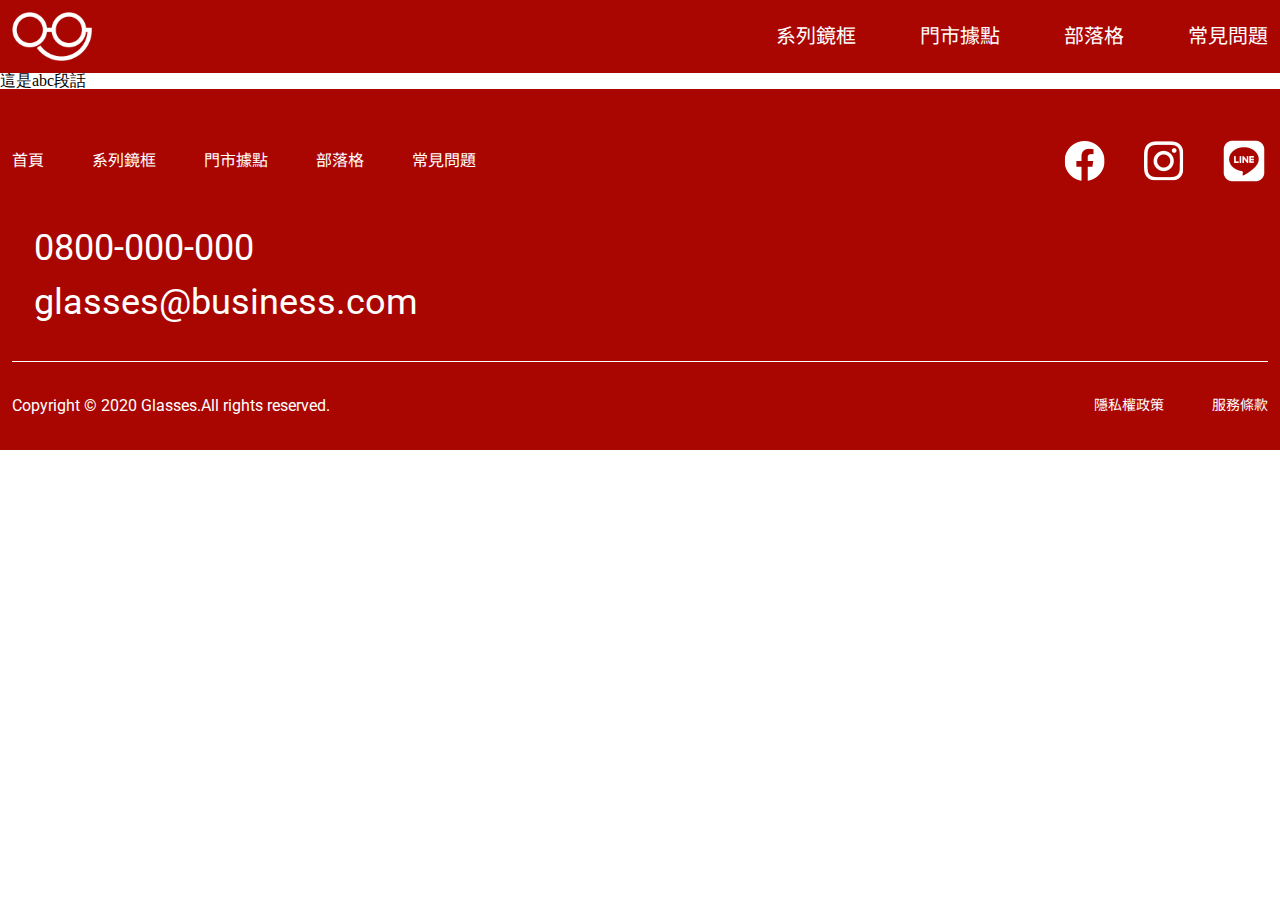
<file: index.html>
<!DOCTYPE html>
<html lang="en">

<head>
  <meta charset="UTF-8">
  <meta name="viewport" content="width=device-width, initial-scale=1.0">
  <meta http-equiv="X-UA-Compatible" content="ie=edge">
  <title>首頁</title>
  <link rel="stylesheet" href="./assets/style/all.css">
  <link rel="stylesheet" href="https://cdnjs.cloudflare.com/ajax/libs/font-awesome/6.1.1/css/all.min.css" integrity="sha512-KfkfwYDsLkIlwQp6LFnl8zNdLGxu9YAA1QvwINks4PhcElQSvqcyVLLD9aMhXd13uQjoXtEKNosOWaZqXgel0g==" crossorigin="anonymous" referrerpolicy="no-referrer">
</head>

<body>
  <header class="header">
    <div class="navbar container">
      <div class="icon"><img src="assets/images/logo-white.png" alt="logo"></div>
      <ul class="menu">
        <li><a href="#">系列鏡框</a></li>
        <li><a href="#">門市據點</a></li>
        <li><a href="#">部落格</a></li>
        <li><a href="./QA.html">常見問題</a></li>
      </ul>
    </div>
  
  </header>

  
<h1>
  這是abc段話
</h1>



  <footer class="footer">
    <div class="linkbar container">
      <ul class="pagelink">
        <li><a href="#">首頁</a></li>
        <li><a href="#">系列鏡框</a></li>
        <li><a href="#">門市據點</a></li>
        <li><a href="#">部落格</a></li>
        <li><a href="#">常見問題</a></li>
      </ul>
      <ul class="socialmedia">
        <li><a href="#"><img src="./assets/images/ic-social-fb.png" alt="Facebook"></a></li>
        <li><a href="#"><img src="./assets/images/ic_social_ig.png" alt="Instagram"></a></li>
        <li><a href="#"><img src="./assets/images/ic_social_line.png" alt="Line"></a></li>
      </ul>
    </div>
    <div class="contact container">
      <div class="contact-text">
        <p><i class="fa-solid fa-phone"></i><a href="tel:+0800-000-000">0800-000-000</a></p>
        <p><i class="fa-regular fa-envelope"></i><a href="mailto:glasses@business.com">glasses@business.com</a></p>
      </div>
      <ul class="socialmedia">
        <li><a href="#"><img src="./assets/images/ic-social-fb.png" alt="Facebook"></a></li>
        <li><a href="#"><img src="./assets/images/ic_social_ig.png" alt="Instagram"></a></li>
        <li><a href="#"><img src="./assets/images/ic_social_line.png" alt="Line"></a></li>
      </ul>
    </div>
    <div class="copyright container">
      <p>Copyright © 2020 Glasses.All rights reserved.</p>
      <ul>
        <li><a href="#">隱私權政策</a></li>
        <li><a href="#">服務條款</a></li>
      </ul>
    </div>
    <div class="copyright-mobile container">
      <ul>
        <li>Copyright © 2020 Glasses.All rights reserved.</li>
        <li><a href="#">隱私權政策</a></li>
        <li><a href="#">服務條款</a></li>
      </ul>
    </div>
  </footer>
  <script src="./assets/js/vendors.js"></script>
  <script src="./assets/js/all.js"></script>
</body>

</html>
</file>
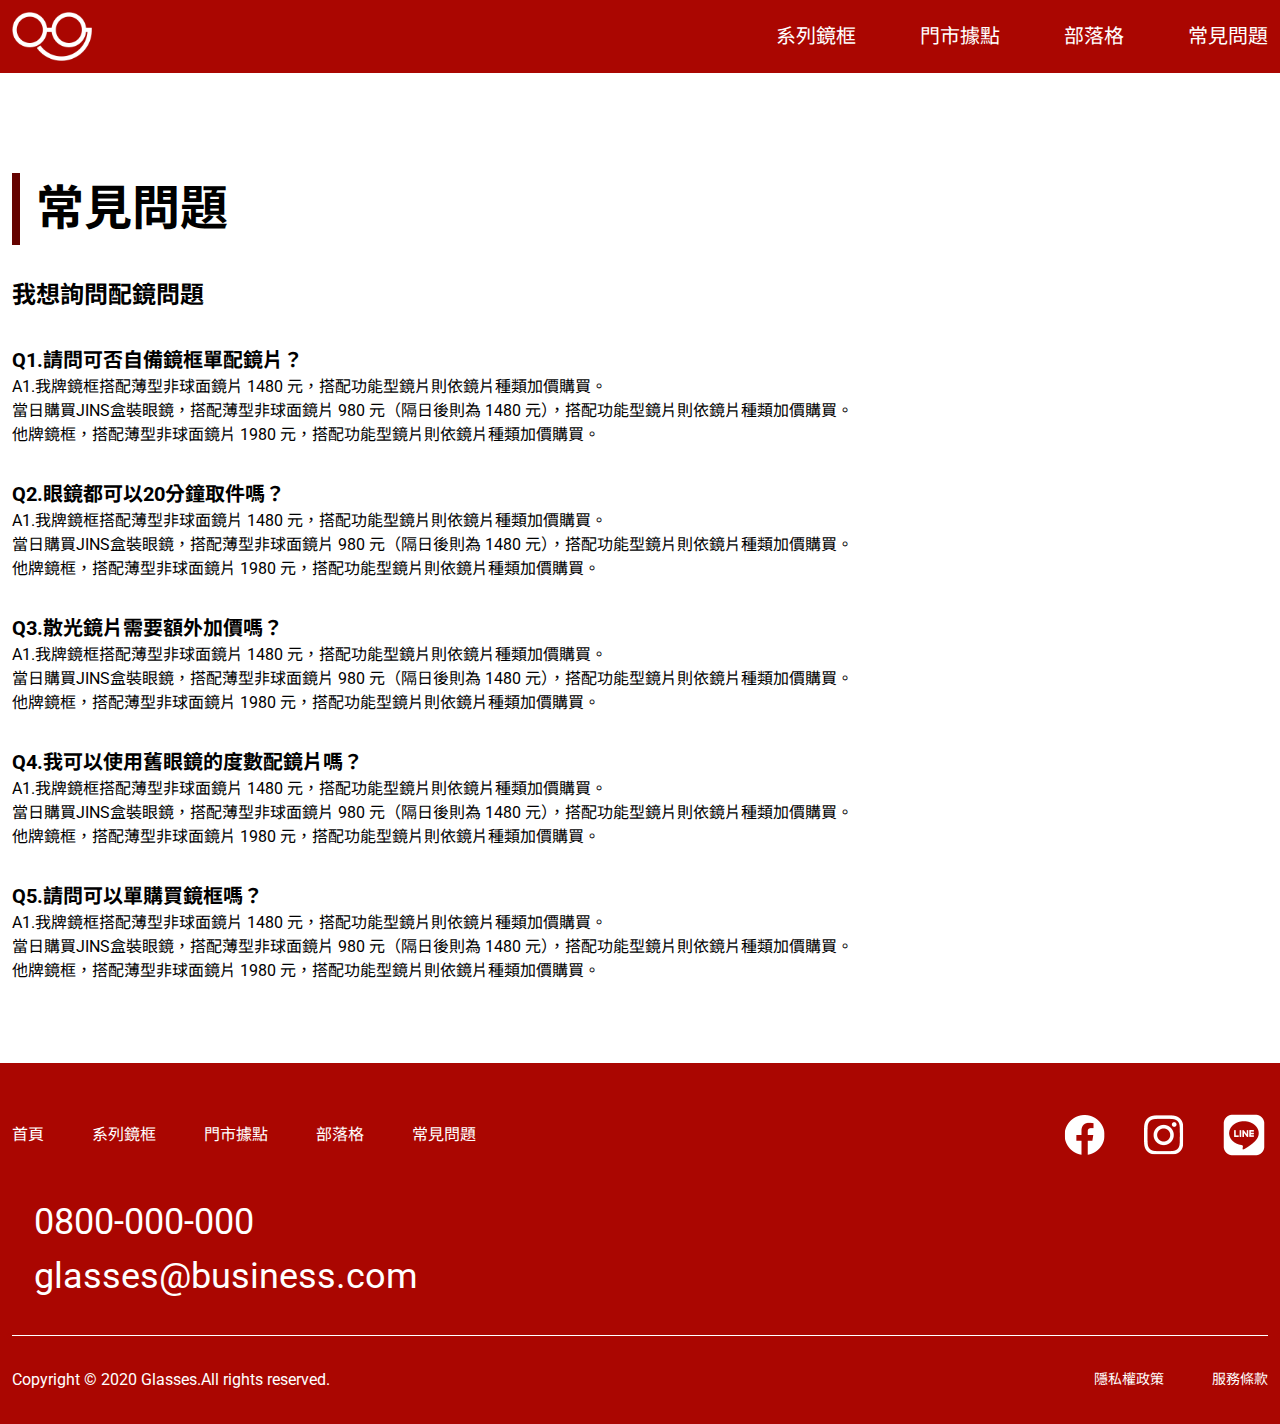
<file: QA.html>
<!DOCTYPE html>
<html lang="en">

<head>
  <meta charset="UTF-8">
  <meta name="viewport" content="width=device-width, initial-scale=1.0">
  <meta http-equiv="X-UA-Compatible" content="ie=edge">
  <title>QA</title>
  <link rel="stylesheet" href="./assets/style/all.css">
  <link rel="stylesheet" href="https://cdnjs.cloudflare.com/ajax/libs/font-awesome/6.1.1/css/all.min.css" integrity="sha512-KfkfwYDsLkIlwQp6LFnl8zNdLGxu9YAA1QvwINks4PhcElQSvqcyVLLD9aMhXd13uQjoXtEKNosOWaZqXgel0g==" crossorigin="anonymous" referrerpolicy="no-referrer">
</head>

<body>
  <header class="header">
    <div class="navbar container">
      <div class="icon"><img src="assets/images/logo-white.png" alt="logo"></div>
      <ul class="menu">
        <li><a href="#">系列鏡框</a></li>
        <li><a href="#">門市據點</a></li>
        <li><a href="#">部落格</a></li>
        <li><a href="./QA.html">常見問題</a></li>
      </ul>
    </div>
  
  </header>

  <div class="QA container">
    <h2 >常見問題</h2>
    <p class="ask">我想詢問配鏡問題</p>
    <ul class="QAlist">
        <li>
            <h3>Q1.請問可否自備鏡框單配鏡片？</h3>
            <p>A1.我牌鏡框搭配薄型非球面鏡片 1480 元，搭配功能型鏡片則依鏡片種類加價購買。<br>當日購買JINS盒裝眼鏡，搭配薄型非球面鏡片 980 元（隔日後則為 1480 元），搭配功能型鏡片則依鏡片種類加價購買。<br>他牌鏡框，搭配薄型非球面鏡片 1980 元，搭配功能型鏡片則依鏡片種類加價購買。</p>
        </li>
        <li>
            <h3>Q2.眼鏡都可以20分鐘取件嗎？</h3>
            <p>A1.我牌鏡框搭配薄型非球面鏡片 1480 元，搭配功能型鏡片則依鏡片種類加價購買。<br>當日購買JINS盒裝眼鏡，搭配薄型非球面鏡片 980 元（隔日後則為 1480 元），搭配功能型鏡片則依鏡片種類加價購買。<br>他牌鏡框，搭配薄型非球面鏡片 1980 元，搭配功能型鏡片則依鏡片種類加價購買。</p>
        </li>
        <li>
            <h3>Q3.散光鏡片需要額外加價嗎？</h3>
            <p>A1.我牌鏡框搭配薄型非球面鏡片 1480 元，搭配功能型鏡片則依鏡片種類加價購買。<br>當日購買JINS盒裝眼鏡，搭配薄型非球面鏡片 980 元（隔日後則為 1480 元），搭配功能型鏡片則依鏡片種類加價購買。<br>他牌鏡框，搭配薄型非球面鏡片 1980 元，搭配功能型鏡片則依鏡片種類加價購買。</p>
        </li>
        <li>
            <h3>Q4.我可以使用舊眼鏡的度數配鏡片嗎？</h3>
            <p>A1.我牌鏡框搭配薄型非球面鏡片 1480 元，搭配功能型鏡片則依鏡片種類加價購買。<br>當日購買JINS盒裝眼鏡，搭配薄型非球面鏡片 980 元（隔日後則為 1480 元），搭配功能型鏡片則依鏡片種類加價購買。<br>他牌鏡框，搭配薄型非球面鏡片 1980 元，搭配功能型鏡片則依鏡片種類加價購買。</p>
        </li>
        <li>
            <h3>Q5.請問可以單購買鏡框嗎？</h3>
            <p>A1.我牌鏡框搭配薄型非球面鏡片 1480 元，搭配功能型鏡片則依鏡片種類加價購買。<br>當日購買JINS盒裝眼鏡，搭配薄型非球面鏡片 980 元（隔日後則為 1480 元），搭配功能型鏡片則依鏡片種類加價購買。<br>他牌鏡框，搭配薄型非球面鏡片 1980 元，搭配功能型鏡片則依鏡片種類加價購買。</p>
        </li>
</div>
</ul>


  <footer class="footer">
    <div class="linkbar container">
      <ul class="pagelink">
        <li><a href="#">首頁</a></li>
        <li><a href="#">系列鏡框</a></li>
        <li><a href="#">門市據點</a></li>
        <li><a href="#">部落格</a></li>
        <li><a href="#">常見問題</a></li>
      </ul>
      <ul class="socialmedia">
        <li><a href="#"><img src="./assets/images/ic-social-fb.png" alt="Facebook"></a></li>
        <li><a href="#"><img src="./assets/images/ic_social_ig.png" alt="Instagram"></a></li>
        <li><a href="#"><img src="./assets/images/ic_social_line.png" alt="Line"></a></li>
      </ul>
    </div>
    <div class="contact container">
      <div class="contact-text">
        <p><i class="fa-solid fa-phone"></i><a href="tel:+0800-000-000">0800-000-000</a></p>
        <p><i class="fa-regular fa-envelope"></i><a href="mailto:glasses@business.com">glasses@business.com</a></p>
      </div>
      <ul class="socialmedia">
        <li><a href="#"><img src="./assets/images/ic-social-fb.png" alt="Facebook"></a></li>
        <li><a href="#"><img src="./assets/images/ic_social_ig.png" alt="Instagram"></a></li>
        <li><a href="#"><img src="./assets/images/ic_social_line.png" alt="Line"></a></li>
      </ul>
    </div>
    <div class="copyright container">
      <p>Copyright © 2020 Glasses.All rights reserved.</p>
      <ul>
        <li><a href="#">隱私權政策</a></li>
        <li><a href="#">服務條款</a></li>
      </ul>
    </div>
    <div class="copyright-mobile container">
      <ul>
        <li>Copyright © 2020 Glasses.All rights reserved.</li>
        <li><a href="#">隱私權政策</a></li>
        <li><a href="#">服務條款</a></li>
      </ul>
    </div>
  </footer>
  <script src="./assets/js/vendors.js"></script>
  <script src="./assets/js/all.js"></script>
</body>

</html>
</file>
<file: assets/style/all.css>
/* http://meyerweb.com/eric/tools/css/reset/ 
   v2.0 | 20110126
   License: none (public domain)
*/
@import url("https://fonts.googleapis.com/css2?family=Noto+Sans+TC:wght@400;500;700&display=swap");
@import url("https://fonts.googleapis.com/css2?family=Noto+Sans+TC:wght@400;500;700&family=Roboto:wght@400;900&display=swap");
html, body, div, span, applet, object, iframe,
h1, h2, h3, h4, h5, h6, p, blockquote, pre,
a, abbr, acronym, address, big, cite, code,
del, dfn, em, img, ins, kbd, q, s, samp,
small, strike, strong, sub, sup, tt, var,
b, u, i, center,
dl, dt, dd, ol, ul, li,
fieldset, form, label, legend,
table, caption, tbody, tfoot, thead, tr, th, td,
article, aside, canvas, details, embed,
figure, figcaption, footer, header, hgroup,
menu, nav, output, ruby, section, summary,
time, mark, audio, video {
  margin: 0;
  padding: 0;
  border: 0;
  font-size: 100%;
  font: inherit;
  vertical-align: baseline; }

/* HTML5 display-role reset for older browsers */
article, aside, details, figcaption, figure,
footer, header, hgroup, menu, nav, section {
  display: block; }

body {
  line-height: 1; }

ol, ul {
  list-style: none; }

blockquote, q {
  quotes: none; }

blockquote:before, blockquote:after,
q:before, q:after {
  content: '';
  content: none; }

table {
  border-collapse: collapse;
  border-spacing: 0; }

img {
  display: block;
  max-width: 100%;
  height: auto; }

*, *:before, *:after {
  -webkit-box-sizing: border-box;
          box-sizing: border-box; }

.container {
  max-width: 1320px;
  margin: 0 auto;
  padding: 0 12px; }
  @media (max-width: 992px) {
    .container {
      max-width: 720px; } }
  @media (max-width: 767px) {
    .container {
      max-width: 100%; } }

.header {
  background-color: #AA0601; }
  .header .navbar {
    display: -webkit-box;
    display: -ms-flexbox;
    display: flex;
    -webkit-box-pack: justify;
        -ms-flex-pack: justify;
            justify-content: space-between;
    -webkit-box-align: center;
        -ms-flex-align: center;
            align-items: center; }
    @media (max-width: 767px) {
      .header .navbar {
        -webkit-box-orient: vertical;
        -webkit-box-direction: normal;
            -ms-flex-direction: column;
                flex-direction: column;
        -webkit-box-align: center;
            -ms-flex-align: center;
                align-items: center; } }
  @media (max-width: 767px) {
    .header .container {
      max-width: 100%;
      padding: 0; } }
  .header img {
    width: 80px;
    padding: 12px 0; }
  .header .menu {
    display: -webkit-box;
    display: -ms-flexbox;
    display: flex; }
    .header .menu li {
      margin-left: 64px; }
    .header .menu a {
      display: block;
      text-decoration: none;
      color: #FFFF;
      font-family: "Roboto", "Noto Sans TC", sans-serif;
      font-size: 20px;
      line-height: 1.5; }
      .header .menu a:hover {
        color: gray; }
    @media (max-width: 767px) {
      .header .menu {
        width: 100%;
        -ms-flex-wrap: wrap;
            flex-wrap: wrap; }
        .header .menu li {
          padding: 12px 0px;
          width: 50%;
          margin-left: 0px;
          border: 1px solid #FFFF; }
          .header .menu li a {
            font-size: 16px;
            text-align: center; } }

.footer {
  background-color: #AA0601;
  padding-top: 48px;
  padding-bottom: 32px; }
  .footer .linkbar {
    display: -webkit-box;
    display: -ms-flexbox;
    display: flex;
    -webkit-box-align: center;
        -ms-flex-align: center;
            align-items: center;
    -webkit-box-pack: justify;
        -ms-flex-pack: justify;
            justify-content: space-between;
    margin-bottom: 36px; }
  .footer .pagelink {
    display: -webkit-box;
    display: -ms-flexbox;
    display: flex;
    -webkit-box-pack: justify;
        -ms-flex-pack: justify;
            justify-content: space-between; }
    .footer .pagelink li {
      margin-right: 48px; }
      @media (max-width: 996px) {
        .footer .pagelink li {
          margin-right: 30px; } }
    .footer .pagelink a {
      font-family: "Roboto", "Noto Sans TC", sans-serif;
      font-size: 16px;
      line-height: 24px;
      font-weight: regular;
      text-decoration: none;
      color: #FFFFFF; }
      .footer .pagelink a:hover {
        color: gray; }
  .footer .socialmedia {
    display: -webkit-box;
    display: -ms-flexbox;
    display: flex; }
    .footer .socialmedia li {
      margin-left: 32px; }
      @media (max-width: 767px) {
        .footer .socialmedia li {
          margin-left: 8px; } }
      .footer .socialmedia li a {
        display: block; }
        .footer .socialmedia li a:hover {
          opacity: 0.5; }
      .footer .socialmedia li img {
        width: 48px; }
      @media (max-width: 996px) {
        .footer .socialmedia li img {
          width: 40px; } }
  @media (max-width: 767px) {
    .footer .linkbar {
      display: none; } }
  .footer .contact .socialmedia {
    display: none; }
  .footer .contact-text {
    padding-bottom: 32px;
    margin-bottom: 32px;
    border-bottom: 1px solid #ffffff; }
    .footer .contact-text a {
      text-decoration: none;
      color: #FFFFFF; }
      .footer .contact-text a:hover {
        opacity: 0.5; }
    .footer .contact-text .fa-phone, .footer .contact-text .fa-envelope {
      color: #FFFFFF;
      margin-right: 22px; }
      @media (max-width: 767px) {
        .footer .contact-text .fa-phone, .footer .contact-text .fa-envelope {
          margin-right: 10px; } }
    .footer .contact-text p {
      font-family: "Roboto", "Noto Sans TC", sans-serif;
      font-size: 36px;
      line-height: 54px;
      color: #FFFFFF; }
  @media (max-width: 767px) {
    .footer .contact {
      display: -webkit-box;
      display: -ms-flexbox;
      display: flex;
      -webkit-box-pack: justify;
          -ms-flex-pack: justify;
              justify-content: space-between;
      border-bottom: 1px solid #ffffff;
      margin: 0 15px 24px;
      padding: 0px; }
      .footer .contact .contact-text {
        padding-bottom: 0px;
        border: 0px; }
      .footer .contact p {
        font-size: 16px;
        line-height: 24px; }
      .footer .contact .socialmedia {
        display: -webkit-box;
        display: -ms-flexbox;
        display: flex; } }
  .footer .copyright-mobile {
    display: none; }
  .footer .copyright {
    display: -webkit-box;
    display: -ms-flexbox;
    display: flex;
    -webkit-box-pack: justify;
        -ms-flex-pack: justify;
            justify-content: space-between;
    -webkit-box-align: center;
        -ms-flex-align: center;
            align-items: center; }
    .footer .copyright p {
      font-family: "Roboto", "Noto Sans TC", sans-serif;
      font-size: 16px;
      line-height: 24px;
      color: #ffffff; }
    .footer .copyright ul {
      display: -webkit-box;
      display: -ms-flexbox;
      display: flex;
      -webkit-box-pack: justify;
          -ms-flex-pack: justify;
              justify-content: space-between; }
    .footer .copyright li {
      margin-left: 48px; }
    .footer .copyright a {
      text-decoration: none;
      font-family: "Roboto", "Noto Sans TC", sans-serif;
      font-size: 14px;
      line-height: 21px;
      color: #FFFFFF; }
      .footer .copyright a:hover {
        color: gray; }
  @media (max-width: 767px) {
    .footer .copyright {
      display: none; }
    .footer .copyright-mobile {
      display: block;
      margin: 0 15px 24px;
      padding: 0px; }
      .footer .copyright-mobile li {
        margin-bottom: 8px;
        color: #ffffff; }
      .footer .copyright-mobile a {
        text-decoration: none;
        font-family: "Roboto", "Noto Sans TC", sans-serif;
        font-size: 14px;
        line-height: 21px;
        color: #FFFFFF; }
        .footer .copyright-mobile a:hover {
          color: gray; } }

.QA {
  margin-top: 100px;
  margin-bottom: 80px; }
  .QA h2 {
    border-left: 8px solid #650300;
    padding-left: 16px;
    font-family: "Roboto", "Noto Sans TC", sans-serif;
    font-size: 48px;
    line-height: 72px;
    font-weight: bold; }
  .QA .ask {
    font-family: "Roboto", "Noto Sans TC", sans-serif;
    font-size: 24px;
    line-height: 36px;
    font-weight: bold;
    margin-top: 32px; }
  .QA .QAlist li {
    margin-top: 32px; }
  .QA .QAlist h3 {
    font-family: "Roboto", "Noto Sans TC", sans-serif;
    font-size: 20px;
    line-height: 30px;
    font-weight: bold; }
  .QA .QAlist p {
    font-family: "Roboto", "Noto Sans TC", sans-serif;
    font-size: 16px;
    line-height: 24px;
    font-weight: normal; }

/*# sourceMappingURL=all.css.map */
</file>
